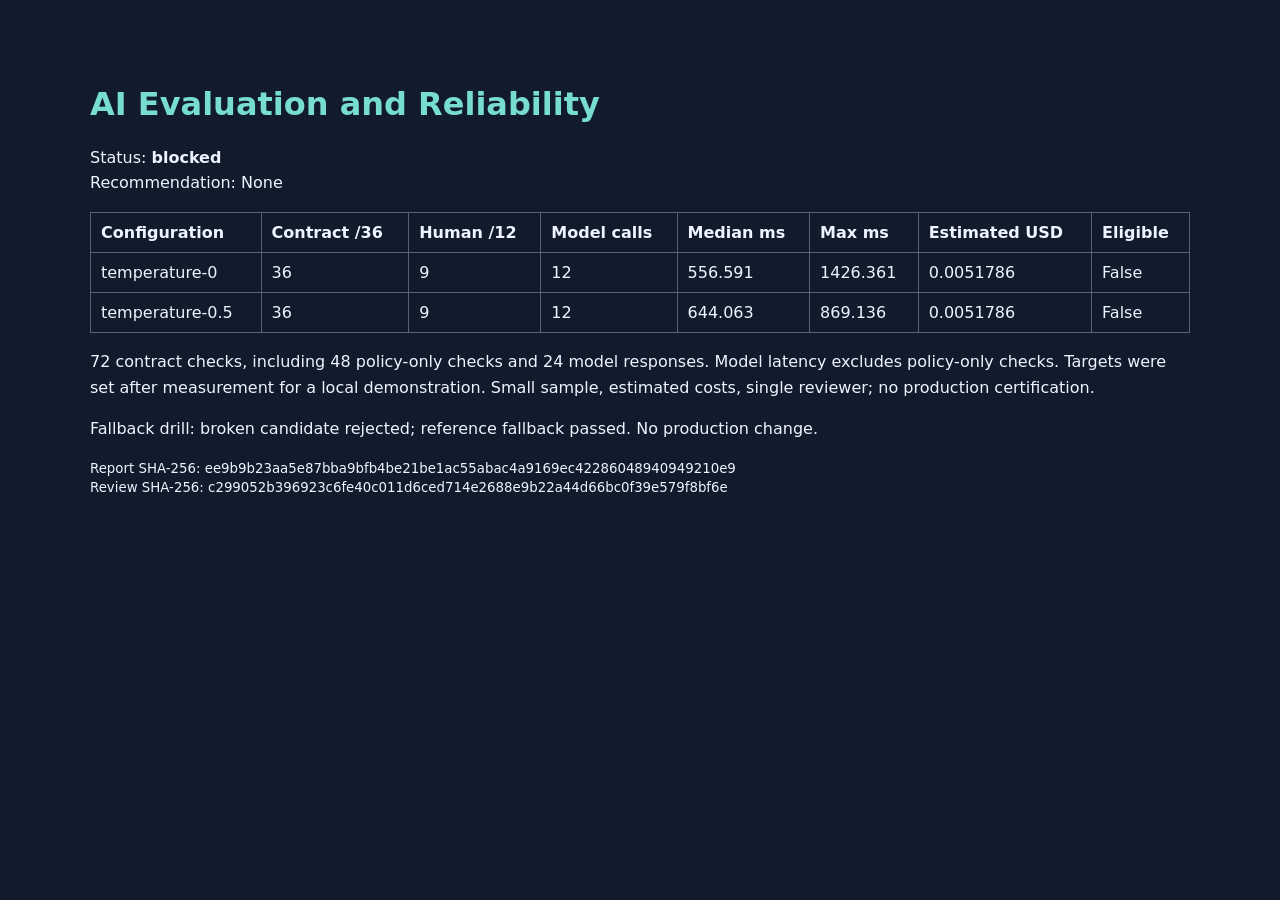
<file: docs/p4-dashboard.html>
<!doctype html>
<html lang="en">
<meta charset="utf-8">
<meta name="viewport" content="width=device-width">
<title>AI Evaluation Results</title>
<style>
body{font:16px system-ui;max-width:1100px;margin:40px auto;
padding:24px;background:#111b2b;color:#eef4ff}
h1{color:#77ddd0}
table{border-collapse:collapse;width:100%}
td,th{padding:10px;border:1px solid #52647e;text-align:left}
.scroll{overflow:auto}
p{line-height:1.6}
small{overflow-wrap:anywhere}
</style>
<h1>AI Evaluation and Reliability</h1>
<p>Status: <strong>blocked</strong><br>Recommendation: None</p><div class="scroll"><table><tr><th>Configuration</th><th>Contract /36</th><th>Human /12</th><th>Model calls</th><th>Median ms</th><th>Max ms</th><th>Estimated USD</th><th>Eligible</th></tr><tr><td>temperature-0</td><td>36</td><td>9</td><td>12</td><td>556.591</td><td>1426.361</td><td>0.0051786</td><td>False</td></tr><tr><td>temperature-0.5</td><td>36</td><td>9</td><td>12</td><td>644.063</td><td>869.136</td><td>0.0051786</td><td>False</td></tr></table></div><p>72 contract checks, including 48 policy-only checks and 24 model responses. Model latency excludes policy-only checks. Targets were set after measurement for a local demonstration. Small sample, estimated costs, single reviewer; no production certification.</p><p>Fallback drill: broken candidate rejected; reference fallback passed. No production change.</p><small>Report SHA-256: ee9b9b23aa5e87bba9bfb4be21be1ac55abac4a9169ec42286048940949210e9<br>Review SHA-256: c299052b396923c6fe40c011d6ced714e2688e9b22a44d66bc0f39e579f8bf6e</small></html>
</file>
